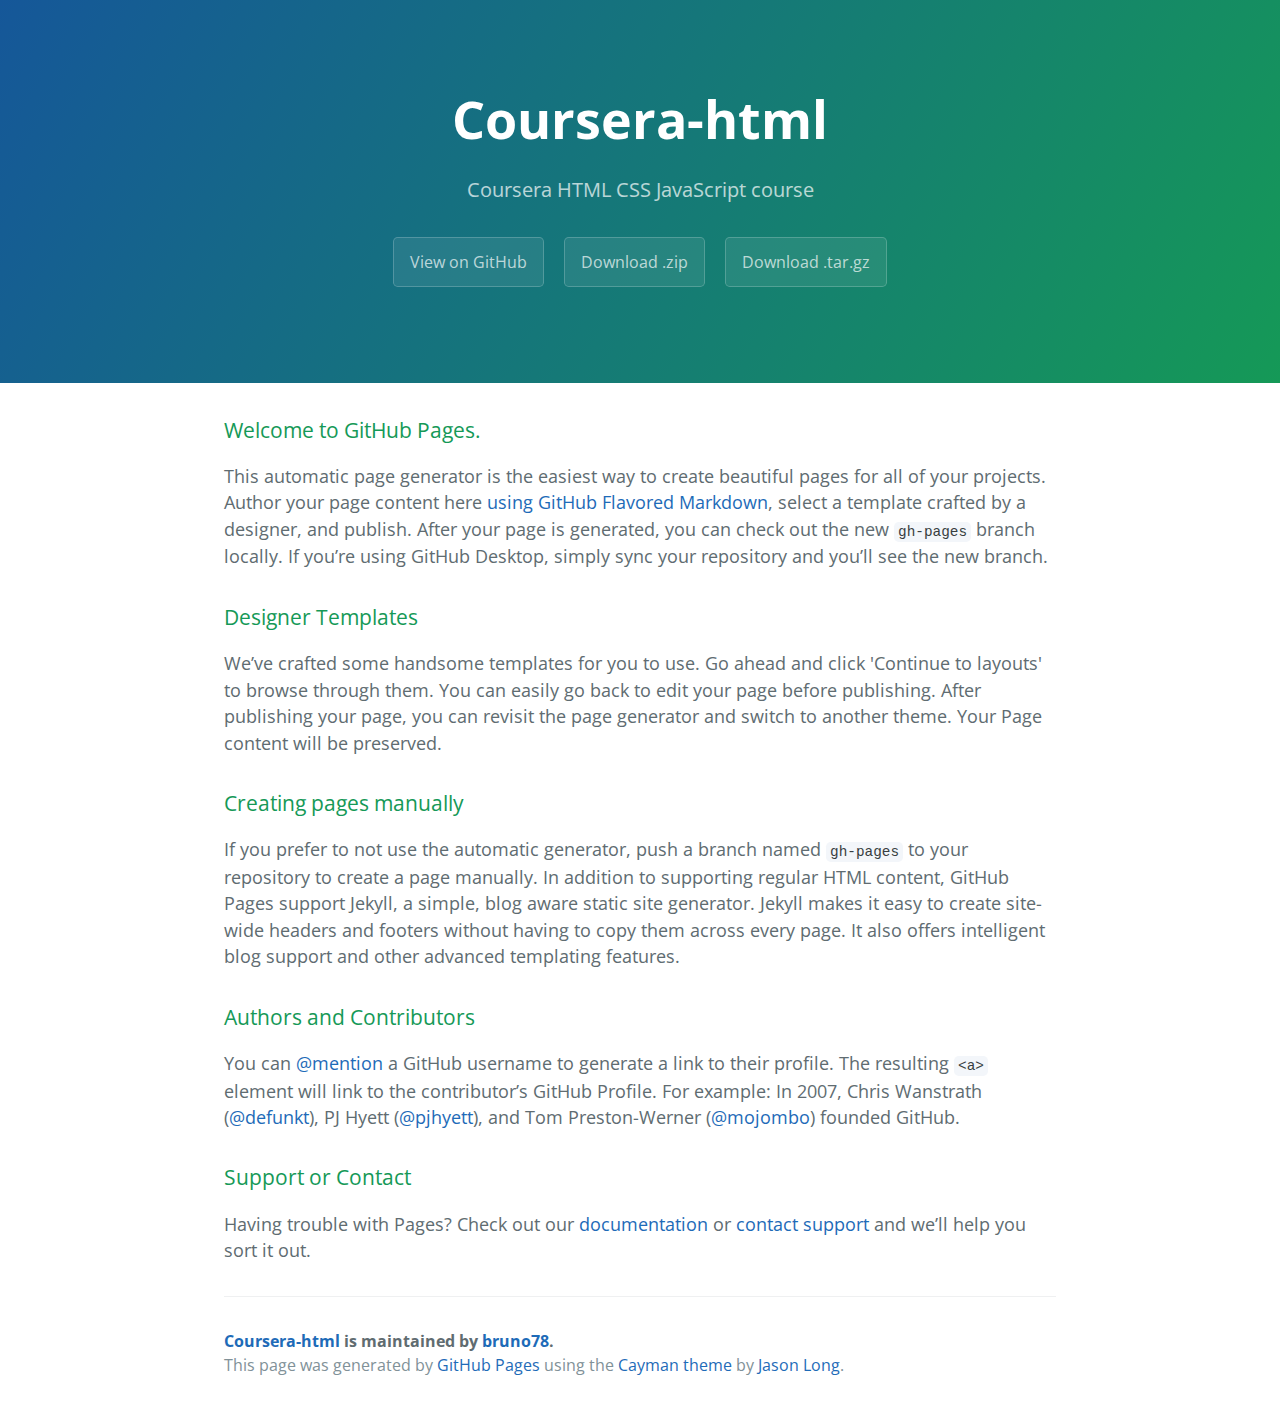
<file: index.html>
<!DOCTYPE html>
<html lang="en-us">
  <head>
    <meta charset="UTF-8">
    <title>Coursera-html by bruno78</title>
    <meta name="viewport" content="width=device-width, initial-scale=1">
    <link rel="stylesheet" type="text/css" href="stylesheets/normalize.css" media="screen">
    <link href='https://fonts.googleapis.com/css?family=Open+Sans:400,700' rel='stylesheet' type='text/css'>
    <link rel="stylesheet" type="text/css" href="stylesheets/stylesheet.css" media="screen">
    <link rel="stylesheet" type="text/css" href="stylesheets/github-light.css" media="screen">
  </head>
  <body>
    <section class="page-header">
      <h1 class="project-name">Coursera-html</h1>
      <h2 class="project-tagline">Coursera HTML CSS JavaScript course</h2>
      <a href="https://github.com/bruno78/coursera-html" class="btn">View on GitHub</a>
      <a href="https://github.com/bruno78/coursera-html/zipball/master" class="btn">Download .zip</a>
      <a href="https://github.com/bruno78/coursera-html/tarball/master" class="btn">Download .tar.gz</a>
    </section>

    <section class="main-content">
      <h3>
<a id="welcome-to-github-pages" class="anchor" href="#welcome-to-github-pages" aria-hidden="true"><span aria-hidden="true" class="octicon octicon-link"></span></a>Welcome to GitHub Pages.</h3>

<p>This automatic page generator is the easiest way to create beautiful pages for all of your projects. Author your page content here <a href="https://guides.github.com/features/mastering-markdown/">using GitHub Flavored Markdown</a>, select a template crafted by a designer, and publish. After your page is generated, you can check out the new <code>gh-pages</code> branch locally. If you’re using GitHub Desktop, simply sync your repository and you’ll see the new branch.</p>

<h3>
<a id="designer-templates" class="anchor" href="#designer-templates" aria-hidden="true"><span aria-hidden="true" class="octicon octicon-link"></span></a>Designer Templates</h3>

<p>We’ve crafted some handsome templates for you to use. Go ahead and click 'Continue to layouts' to browse through them. You can easily go back to edit your page before publishing. After publishing your page, you can revisit the page generator and switch to another theme. Your Page content will be preserved.</p>

<h3>
<a id="creating-pages-manually" class="anchor" href="#creating-pages-manually" aria-hidden="true"><span aria-hidden="true" class="octicon octicon-link"></span></a>Creating pages manually</h3>

<p>If you prefer to not use the automatic generator, push a branch named <code>gh-pages</code> to your repository to create a page manually. In addition to supporting regular HTML content, GitHub Pages support Jekyll, a simple, blog aware static site generator. Jekyll makes it easy to create site-wide headers and footers without having to copy them across every page. It also offers intelligent blog support and other advanced templating features.</p>

<h3>
<a id="authors-and-contributors" class="anchor" href="#authors-and-contributors" aria-hidden="true"><span aria-hidden="true" class="octicon octicon-link"></span></a>Authors and Contributors</h3>

<p>You can <a href="https://help.github.com/articles/basic-writing-and-formatting-syntax/#mentioning-users-and-teams" class="user-mention">@mention</a> a GitHub username to generate a link to their profile. The resulting <code>&lt;a&gt;</code> element will link to the contributor’s GitHub Profile. For example: In 2007, Chris Wanstrath (<a href="https://github.com/defunkt" class="user-mention">@defunkt</a>), PJ Hyett (<a href="https://github.com/pjhyett" class="user-mention">@pjhyett</a>), and Tom Preston-Werner (<a href="https://github.com/mojombo" class="user-mention">@mojombo</a>) founded GitHub.</p>

<h3>
<a id="support-or-contact" class="anchor" href="#support-or-contact" aria-hidden="true"><span aria-hidden="true" class="octicon octicon-link"></span></a>Support or Contact</h3>

<p>Having trouble with Pages? Check out our <a href="https://help.github.com/pages">documentation</a> or <a href="https://github.com/contact">contact support</a> and we’ll help you sort it out.</p>

      <footer class="site-footer">
        <span class="site-footer-owner"><a href="https://github.com/bruno78/coursera-html">Coursera-html</a> is maintained by <a href="https://github.com/bruno78">bruno78</a>.</span>

        <span class="site-footer-credits">This page was generated by <a href="https://pages.github.com">GitHub Pages</a> using the <a href="https://github.com/jasonlong/cayman-theme">Cayman theme</a> by <a href="https://twitter.com/jasonlong">Jason Long</a>.</span>
      </footer>

    </section>

  
  </body>
</html>
</file>
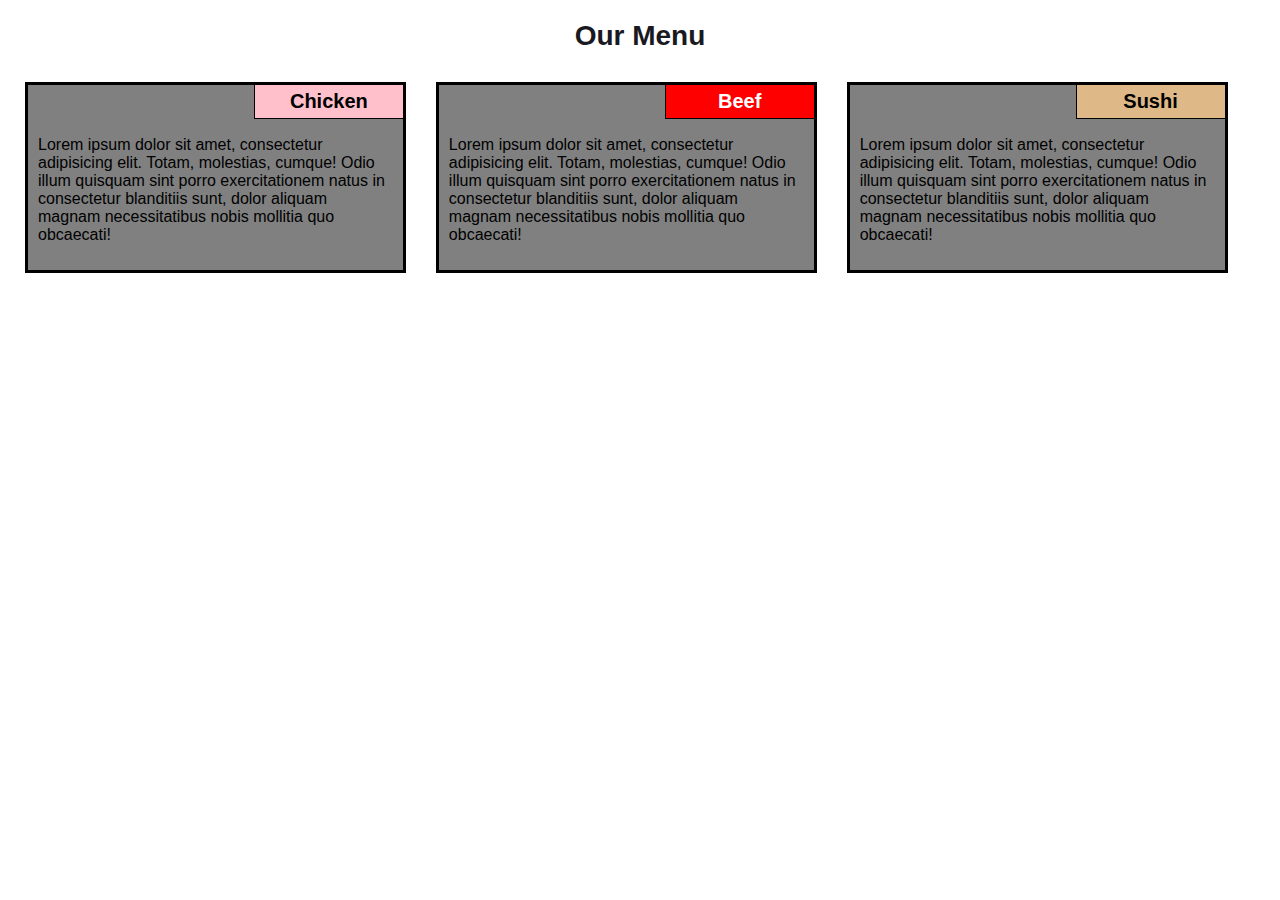
<file: module2-solution/index.html>
<!DOCTYPE html>
<html>
  <head>
    <meta charset="utf-8">
    <title> Assignment Module 2</title>
    <meta name="author" content="Bruno G. Tavares">
    <meta name="viewport" content="width=device-width, initial-scale=1">
    <link rel="stylesheet" type="text/css" href="css/style.css">
  </head>

  <body>
    <h1>Our Menu</h1>
    <div class="row">
      <div class="col-lg-4 col-md-6">
        <div class="section">
          <h2 id="chicken">Chicken</h2>
          <p>
            Lorem ipsum dolor sit amet, consectetur adipisicing elit. Totam, molestias, cumque! Odio illum quisquam sint porro exercitationem natus in consectetur blanditiis sunt, dolor aliquam magnam necessitatibus nobis mollitia quo obcaecati!
          </p>
      </div>
      </div>
      <div class="col-lg-4 col-md-6">
        <div class="section">
          <h2 id="beef">Beef</h2>
          <p>
            Lorem ipsum dolor sit amet, consectetur adipisicing elit. Totam, molestias, cumque! Odio illum quisquam sint porro exercitationem natus in consectetur blanditiis sunt, dolor aliquam magnam necessitatibus nobis mollitia quo obcaecati!
          </p>
      </div>
      </div>
      <div class="col-lg-4 col-md-12">
        <div class="section">
          <h2 id="sushi">Sushi</h2>
          <p>
            Lorem ipsum dolor sit amet, consectetur adipisicing elit. Totam, molestias, cumque! Odio illum quisquam sint porro exercitationem natus in consectetur blanditiis sunt, dolor aliquam magnam necessitatibus nobis mollitia quo obcaecati!
          </p>
      </div>
      </div>
    </div>

  </body>
</html>
</file>
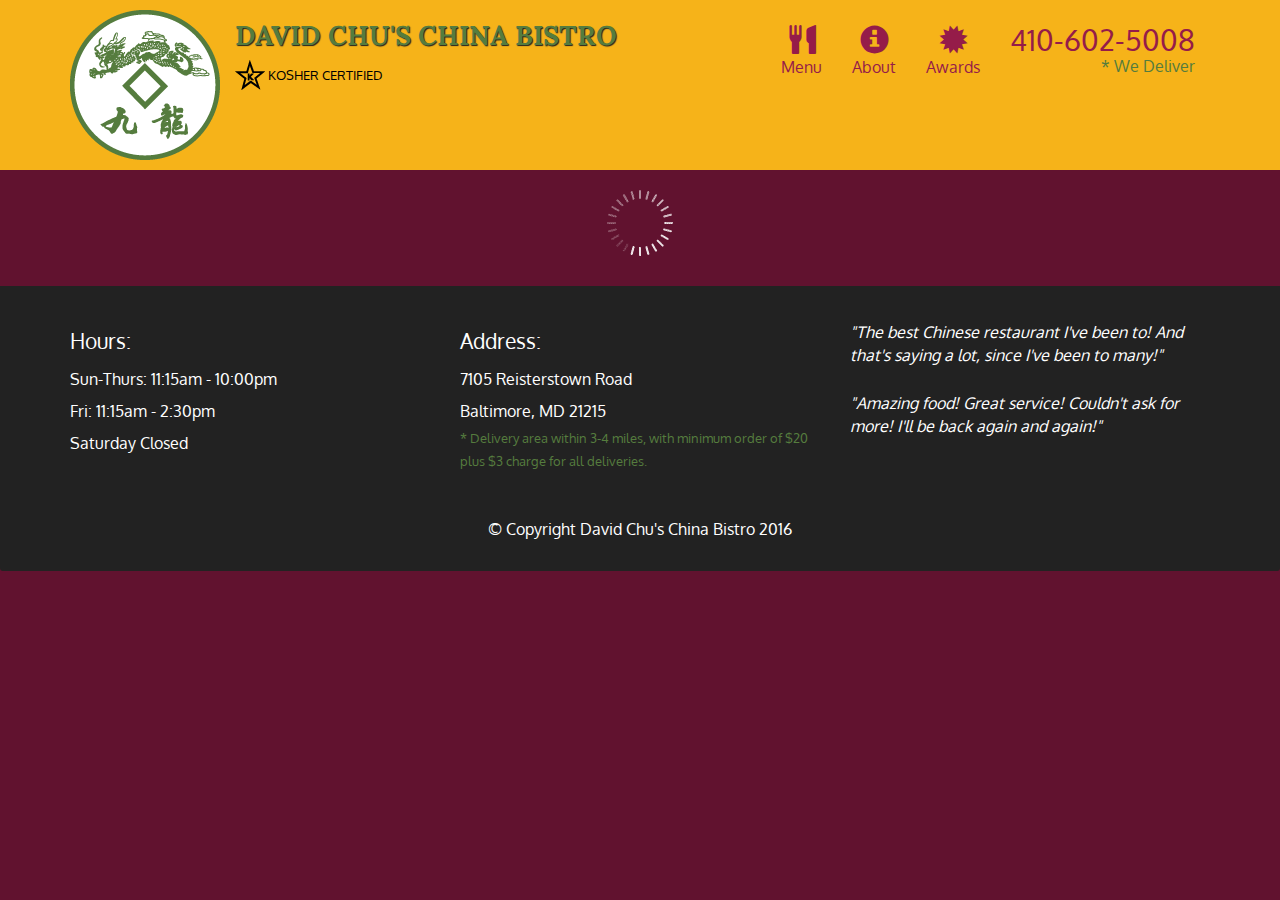
<file: module4-solution/index.html>
<!doctype html>
<html lang="en">
  <head>
    <meta charset="utf-8">
    <meta http-equiv="X-UA-Compatible" content="IE=edge">
    <meta name="viewport" content="width=device-width, initial-scale=1">
    <title>David Chu's China Bistro</title>
    <link rel="stylesheet" href="css/bootstrap.min.css">
    <link rel="stylesheet" href="css/styles.css">
    <link href='https://fonts.googleapis.com/css?family=Oxygen:400,300,700' rel='stylesheet' type='text/css'>
    <link href='https://fonts.googleapis.com/css?family=Lora' rel='stylesheet' type='text/css'>
  </head>
<body>
  <header>
    <nav id="header-nav" class="navbar navbar-default">
      <div class="container">
        <div class="navbar-header">
          <a href="index.html" class="pull-left visible-md visible-lg">
            <div id="logo-img" alt="Logo image"></div>
          </a>

          <div class="navbar-brand">
            <a href="index.html"><h1>David Chu's China Bistro</h1></a>
            <p>
              <img src="images/star-k-logo.png" alt="Kosher certification">
              <span>Kosher Certified</span>
            </p>
          </div>

          <button id="navbarToggle" type="button" class="navbar-toggle collapsed" data-toggle="collapse" data-target="#collapsable-nav" aria-expanded="false">
            <span class="sr-only">Toggle navigation</span>
            <span class="icon-bar"></span>
            <span class="icon-bar"></span>
            <span class="icon-bar"></span>
          </button>
        </div>
        
        <div id="collapsable-nav" class="collapse navbar-collapse">
           <ul id="nav-list" class="nav navbar-nav navbar-right">
            <li id="navHomeButton" class="visible-xs active">
              <a href="index.html">
                <span class="glyphicon glyphicon-home"></span> Home</a>
            </li>
            <li id="navMenuButton">
              <a href="#" onclick="$dc.loadMenuCategories();">
                <span class="glyphicon glyphicon-cutlery"></span><br class="hidden-xs"> Menu</a>
            </li>
            <li>
              <a href="#">
                <span class="glyphicon glyphicon-info-sign"></span><br class="hidden-xs"> About</a>
            </li>
            <li>
              <a href="#">
                <span class="glyphicon glyphicon-certificate"></span><br class="hidden-xs"> Awards</a>
            </li>
            <li id="phone" class="hidden-xs">
              <a href="tel:410-602-5008">
                <span>410-602-5008</span></a><div>* We Deliver</div>
            </li>
          </ul><!-- #nav-list -->
        </div><!-- .collapse .navbar-collapse -->
      </div><!-- .container -->
    </nav><!-- #header-nav -->
  </header>

  <div id="call-btn" class="visible-xs">
    <a class="btn" href="tel:410-602-5008">
    <span class="glyphicon glyphicon-earphone"></span>
    410-602-5008
    </a>
  </div>
  <div id="xs-deliver" class="text-center visible-xs">* We Deliver</div>

  <div id="main-content" class="container"></div>

  <footer class="panel-footer">
    <div class="container">
      <div class="row">
        <section id="hours" class="col-sm-4">
          <span>Hours:</span><br>
          Sun-Thurs: 11:15am - 10:00pm<br>
          Fri: 11:15am - 2:30pm<br>
          Saturday Closed
          <hr class="visible-xs">
        </section>
        <section id="address" class="col-sm-4">
          <span>Address:</span><br>
          7105 Reisterstown Road<br>
          Baltimore, MD 21215
          <p>* Delivery area within 3-4 miles, with minimum order of $20 plus $3 charge for all deliveries.</p>
          <hr class="visible-xs">
        </section>
        <section id="testimonials" class="col-sm-4">
          <p>"The best Chinese restaurant I've been to! And that's saying a lot, since I've been to many!"</p>
          <p>"Amazing food! Great service! Couldn't ask for more! I'll be back again and again!"</p>
        </section>
      </div>
      <div class="text-center">&copy; Copyright David Chu's China Bistro 2016</div>
    </div>
  </footer>

  <!-- jQuery (Bootstrap JS plugins depend on it) -->
  <script src="js/jquery-2.1.4.min.js"></script>
  <script src="js/bootstrap.min.js"></script>
  <script src="js/ajax-utils.js"></script>
  <script src="js/script.js"></script>
</body>
</html>
</file>
<file: stylesheets/stylesheet.css>
* {
  box-sizing: border-box; }

body {
  padding: 0;
  margin: 0;
  font-family: "Open Sans", "Helvetica Neue", Helvetica, Arial, sans-serif;
  font-size: 16px;
  line-height: 1.5;
  color: #606c71; }

a {
  color: #1e6bb8;
  text-decoration: none; }
  a:hover {
    text-decoration: underline; }

.btn {
  display: inline-block;
  margin-bottom: 1rem;
  color: rgba(255, 255, 255, 0.7);
  background-color: rgba(255, 255, 255, 0.08);
  border-color: rgba(255, 255, 255, 0.2);
  border-style: solid;
  border-width: 1px;
  border-radius: 0.3rem;
  transition: color 0.2s, background-color 0.2s, border-color 0.2s; }
  .btn + .btn {
    margin-left: 1rem; }

.btn:hover {
  color: rgba(255, 255, 255, 0.8);
  text-decoration: none;
  background-color: rgba(255, 255, 255, 0.2);
  border-color: rgba(255, 255, 255, 0.3); }

@media screen and (min-width: 64em) {
  .btn {
    padding: 0.75rem 1rem; } }

@media screen and (min-width: 42em) and (max-width: 64em) {
  .btn {
    padding: 0.6rem 0.9rem;
    font-size: 0.9rem; } }

@media screen and (max-width: 42em) {
  .btn {
    display: block;
    width: 100%;
    padding: 0.75rem;
    font-size: 0.9rem; }
    .btn + .btn {
      margin-top: 1rem;
      margin-left: 0; } }

.page-header {
  color: #fff;
  text-align: center;
  background-color: #159957;
  background-image: linear-gradient(120deg, #155799, #159957); }

@media screen and (min-width: 64em) {
  .page-header {
    padding: 5rem 6rem; } }

@media screen and (min-width: 42em) and (max-width: 64em) {
  .page-header {
    padding: 3rem 4rem; } }

@media screen and (max-width: 42em) {
  .page-header {
    padding: 2rem 1rem; } }

.project-name {
  margin-top: 0;
  margin-bottom: 0.1rem; }

@media screen and (min-width: 64em) {
  .project-name {
    font-size: 3.25rem; } }

@media screen and (min-width: 42em) and (max-width: 64em) {
  .project-name {
    font-size: 2.25rem; } }

@media screen and (max-width: 42em) {
  .project-name {
    font-size: 1.75rem; } }

.project-tagline {
  margin-bottom: 2rem;
  font-weight: normal;
  opacity: 0.7; }

@media screen and (min-width: 64em) {
  .project-tagline {
    font-size: 1.25rem; } }

@media screen and (min-width: 42em) and (max-width: 64em) {
  .project-tagline {
    font-size: 1.15rem; } }

@media screen and (max-width: 42em) {
  .project-tagline {
    font-size: 1rem; } }

.main-content :first-child {
  margin-top: 0; }
.main-content img {
  max-width: 100%; }
.main-content h1, .main-content h2, .main-content h3, .main-content h4, .main-content h5, .main-content h6 {
  margin-top: 2rem;
  margin-bottom: 1rem;
  font-weight: normal;
  color: #159957; }
.main-content p {
  margin-bottom: 1em; }
.main-content code {
  padding: 2px 4px;
  font-family: Consolas, "Liberation Mono", Menlo, Courier, monospace;
  font-size: 0.9rem;
  color: #383e41;
  background-color: #f3f6fa;
  border-radius: 0.3rem; }
.main-content pre {
  padding: 0.8rem;
  margin-top: 0;
  margin-bottom: 1rem;
  font: 1rem Consolas, "Liberation Mono", Menlo, Courier, monospace;
  color: #567482;
  word-wrap: normal;
  background-color: #f3f6fa;
  border: solid 1px #dce6f0;
  border-radius: 0.3rem; }
  .main-content pre > code {
    padding: 0;
    margin: 0;
    font-size: 0.9rem;
    color: #567482;
    word-break: normal;
    white-space: pre;
    background: transparent;
    border: 0; }
.main-content .highlight {
  margin-bottom: 1rem; }
  .main-content .highlight pre {
    margin-bottom: 0;
    word-break: normal; }
.main-content .highlight pre, .main-content pre {
  padding: 0.8rem;
  overflow: auto;
  font-size: 0.9rem;
  line-height: 1.45;
  border-radius: 0.3rem; }
.main-content pre code, .main-content pre tt {
  display: inline;
  max-width: initial;
  padding: 0;
  margin: 0;
  overflow: initial;
  line-height: inherit;
  word-wrap: normal;
  background-color: transparent;
  border: 0; }
  .main-content pre code:before, .main-content pre code:after, .main-content pre tt:before, .main-content pre tt:after {
    content: normal; }
.main-content ul, .main-content ol {
  margin-top: 0; }
.main-content blockquote {
  padding: 0 1rem;
  margin-left: 0;
  color: #819198;
  border-left: 0.3rem solid #dce6f0; }
  .main-content blockquote > :first-child {
    margin-top: 0; }
  .main-content blockquote > :last-child {
    margin-bottom: 0; }
.main-content table {
  display: block;
  width: 100%;
  overflow: auto;
  word-break: normal;
  word-break: keep-all; }
  .main-content table th {
    font-weight: bold; }
  .main-content table th, .main-content table td {
    padding: 0.5rem 1rem;
    border: 1px solid #e9ebec; }
.main-content dl {
  padding: 0; }
  .main-content dl dt {
    padding: 0;
    margin-top: 1rem;
    font-size: 1rem;
    font-weight: bold; }
  .main-content dl dd {
    padding: 0;
    margin-bottom: 1rem; }
.main-content hr {
  height: 2px;
  padding: 0;
  margin: 1rem 0;
  background-color: #eff0f1;
  border: 0; }

@media screen and (min-width: 64em) {
  .main-content {
    max-width: 64rem;
    padding: 2rem 6rem;
    margin: 0 auto;
    font-size: 1.1rem; } }

@media screen and (min-width: 42em) and (max-width: 64em) {
  .main-content {
    padding: 2rem 4rem;
    font-size: 1.1rem; } }

@media screen and (max-width: 42em) {
  .main-content {
    padding: 2rem 1rem;
    font-size: 1rem; } }

.site-footer {
  padding-top: 2rem;
  margin-top: 2rem;
  border-top: solid 1px #eff0f1; }

.site-footer-owner {
  display: block;
  font-weight: bold; }

.site-footer-credits {
  color: #819198; }

@media screen and (min-width: 64em) {
  .site-footer {
    font-size: 1rem; } }

@media screen and (min-width: 42em) and (max-width: 64em) {
  .site-footer {
    font-size: 1rem; } }

@media screen and (max-width: 42em) {
  .site-footer {
    font-size: 0.9rem; } }
</file>
<file: stylesheets/github-light.css>
/*
   Copyright 2014 GitHub Inc.

   Licensed under the Apache License, Version 2.0 (the "License");
   you may not use this file except in compliance with the License.
   You may obtain a copy of the License at

       http://www.apache.org/licenses/LICENSE-2.0

   Unless required by applicable law or agreed to in writing, software
   distributed under the License is distributed on an "AS IS" BASIS,
   WITHOUT WARRANTIES OR CONDITIONS OF ANY KIND, either express or implied.
   See the License for the specific language governing permissions and
   limitations under the License.

*/

.pl-c /* comment */ {
  color: #969896;
}

.pl-c1      /* constant, markup.raw, meta.diff.header, meta.module-reference, meta.property-name, support, support.constant, support.variable, variable.other.constant */,
.pl-s .pl-v /* string variable */ {
  color: #0086b3;
}

.pl-e  /* entity */,
.pl-en /* entity.name */ {
  color: #795da3;
}

.pl-s .pl-s1 /* string source */,
.pl-smi      /* storage.modifier.import, storage.modifier.package, storage.type.java, variable.other, variable.parameter.function */ {
  color: #333;
}

.pl-ent /* entity.name.tag */ {
  color: #63a35c;
}

.pl-k /* keyword, storage, storage.type */ {
  color: #a71d5d;
}

.pl-pds              /* punctuation.definition.string, string.regexp.character-class */,
.pl-s                /* string */,
.pl-s .pl-pse .pl-s1 /* string punctuation.section.embedded source */,
.pl-sr               /* string.regexp */,
.pl-sr .pl-cce       /* string.regexp constant.character.escape */,
.pl-sr .pl-sra       /* string.regexp string.regexp.arbitrary-repitition */,
.pl-sr .pl-sre       /* string.regexp source.ruby.embedded */ {
  color: #183691;
}

.pl-v /* variable */ {
  color: #ed6a43;
}

.pl-id /* invalid.deprecated */ {
  color: #b52a1d;
}

.pl-ii /* invalid.illegal */ {
  background-color: #b52a1d;
  color: #f8f8f8;
}

.pl-sr .pl-cce /* string.regexp constant.character.escape */ {
  color: #63a35c;
  font-weight: bold;
}

.pl-ml /* markup.list */ {
  color: #693a17;
}

.pl-mh        /* markup.heading */,
.pl-mh .pl-en /* markup.heading entity.name */,
.pl-ms        /* meta.separator */ {
  color: #1d3e81;
  font-weight: bold;
}

.pl-mq /* markup.quote */ {
  color: #008080;
}

.pl-mi /* markup.italic */ {
  color: #333;
  font-style: italic;
}

.pl-mb /* markup.bold */ {
  color: #333;
  font-weight: bold;
}

.pl-md /* markup.deleted, meta.diff.header.from-file */ {
  background-color: #ffecec;
  color: #bd2c00;
}

.pl-mi1 /* markup.inserted, meta.diff.header.to-file */ {
  background-color: #eaffea;
  color: #55a532;
}

.pl-mdr /* meta.diff.range */ {
  color: #795da3;
  font-weight: bold;
}

.pl-mo /* meta.output */ {
  color: #1d3e81;
}
</file>
<file: module2-solution/css/style.css>
*{
  box-sizing: border-box;
}
body {
  font-family: sans-serif;
  margin: 0;
  font-size:16px/18px;
}

h1 {text-align: center;
  font-size: 175%;
  margin: 0;
  margin-top: 20px;
  margin-bottom: 20px;
  text-shadow: 2px, 2px, 10px, #bbb;
  color: #191922;
}

h2 {
  display: inline-block;
  border: 1px solid black;
  padding: 5px;
  font-size: 1.25em;
  width: 150px;
  text-align: center;
  margin-top: -13px;
  margin-bottom: 0;
  position: absolute;
  right: -1px;
  top: 12px;
}

.section {
  background-color: gray;
  border: 3px solid black;
  position: relative;
  /* height: 170px; */
  margin-right: 15px;
  margin-left: 15px;
  margin-bottom: 15px;
  padding: 10px;
  padding-top: 35px;

}

.row {
  background-color: white;
  position: relative;
  height: 170px;
  margin-right: 15px;
  margin-left: auto;
  margin-bottom: 15px;
  padding: 10px;
}
#chicken {
  background-color: pink;

}

#chicken:hover {
  background-color: #fff;
  color: #ff8c38;
  cursor: pointer;
}
#beef {
  background-color: red;
  color: white;
  border-color: black;
}

#beef:hover {
  background-color: #fff;
  color: #913232;
  cursor: pointer;
}
#sushi {
  background-color: #DEB887;
}

#sushi:hover {
  background-color: #fff;
  color: #369818;
  cursor: pointer;
}

/*********** Desktop view *************/
@media (min-width: 992px) {
  .col-lg-4 {
    float: left;
    width: 33%;
  }
}

/*********** Tablet view *************/
@media (min-width: 768px) and (max-width: 991px ) {
  .col-md-6, .col-md-12 {
    float: left;
  }
  .col-md-6 {
    width: 50%;
  }
  .col-md-12 {
    width: 100%;
  }
}

/*********** Mobile view *************/
@media (max-width: 767px){
  .col-sm-12 {
    width: 100%;
  }

}
</file>
<file: module4-solution/css/styles.css>
body {
  font-size: 16px;
  color: #fff;
  background-color: #61122f;
  font-family: 'Oxygen', sans-serif;
}

/** HEADER **/
#header-nav {
  background-color: #f6b319;
  border-radius: 0;
  border: 0;
}

#logo-img {
  background: url('../images/restaurant-logo_large.png') no-repeat;
  width: 150px;
  height: 150px;
  margin: 10px 15px 10px 0;
}

.navbar-brand {
  padding-top: 25px;
}
.navbar-brand h1 { /* Restaurant name */
  font-family: 'Lora', serif;
  color: #557c3e;
  font-size: 1.5em;
  text-transform: uppercase;
  font-weight: bold;
  text-shadow: 1px 1px 1px #222;
  margin-top: 0;
  margin-bottom: 0;
  line-height: .75;
}
.navbar-brand a:hover, .navbar-brand a:focus {
  text-decoration: none;
}
.navbar-brand p { /* Kosher cert */
  color: #000;
  text-transform: uppercase;
  font-size: .7em;
  margin-top: 15px;
}
.navbar-brand p span { /* Star-K */
  vertical-align: middle;
}

#nav-list {
  margin-top: 10px;
}
#nav-list a {
  color: #951C49;
  text-align: center;
}
#nav-list a:hover {
  background: #E7E7E7;
}
#nav-list a span {
  font-size: 1.8em;
}

#phone {
  margin-top: 5px;
}
#phone a { /* Phone number */
  text-align: right;
  padding-bottom: 0;
}
#phone div { /* We Deliver */
  color: #557c3e;
  text-align: right;
  padding-right: 15px;
}

.navbar-header button.navbar-toggle, .navbar-header .icon-bar {
  border: 1px solid #61122f;
}
.navbar-header button.navbar-toggle {
  clear: both;
  margin-top: -30px;
}
/* END HEADER */

/* FOOTER */
.panel-footer {
  margin-top: 30px;
  padding-top: 35px;
  padding-bottom: 30px;
  background-color: #222;
  border-top: 0;
}
.panel-footer div.row {
  margin-bottom: 35px;
}
#hours, #address {
  line-height: 2;
}
#hours > span, #address > span {
  font-size: 1.3em;
}
#address p {
  color: #557c3e;
  font-size: .8em;
  line-height: 1.8;
}
#testimonials {
  font-style: italic;
}
#testimonials p:nth-child(2) {
  margin-top: 25px;
}
/* END FOOTER */



/* HOME PAGE */
.container .jumbotron {
  box-shadow: 0 0 50px #3F0C1F;
  border: 2px solid #3F0C1F;
}

#menu-tile, #specials-tile, #map-tile {
  height: 250px;
  width: 100%;
  margin-bottom: 15px;
  position: relative;
  border: 2px solid #3F0C1F;
  overflow: hidden;
}
#menu-tile:hover, #specials-tile:hover, #map-tile:hover {
  box-shadow: 0 1px 5px 1px #cccccc;
}
#menu-tile {
  background: url('../images/menu-tile.jpg') no-repeat;
  background-position: center;
}
#specials-tile {
  background: url('../images/specials-tile.jpg') no-repeat;
  background-position: center;
}
#menu-tile span, #specials-tile span, #map-tile span {
  position: absolute;
  bottom: 0;
  right: 0;
  width: 100%;
  text-align: center;
  font-size: 1.6em;
  text-transform: uppercase;
  background-color: #000;
  color: #fff;
  opacity: .8;
}
/* END HOME PAGE */

/* MENU CATEGORIES PAGE */
.category-tile { 
  position: relative;
  border: 2px solid #3F0C1F;
  overflow: hidden;
  width: 200px;
  height: 200px;
  margin: 0 auto 15px;
}
.category-tile span {
  position: absolute;
  bottom: 0;
  right: 0;
  width: 100%;
  text-align: center;
  font-size: 1.2em;
  text-transform: uppercase;
  background-color: #000;
  color: #fff;
  opacity: .8;
}
.category-tile:hover {
  box-shadow: 0 1px 5px 1px #cccccc;
}

#menu-categories-title + div {
  margin-bottom: 50px;
}
/* END MENU CATEGORIES PAGE */

/* SINGLE CATEGORY PAGE */
.menu-item-tile {
  margin-bottom: 25px;
}
.menu-item-tile hr {
  width: 80%;
}
.menu-item-tile .menu-item-price {
  font-size: 1.1em;
  text-align: right;
  margin-top: -15px;
  margin-right: -15px;
}
.menu-item-tile .menu-item-price span {
  font-size: .6em;
}
.menu-item-photo {
  position: relative;
  border: 2px solid #3F0C1F; 
  overflow: hidden;
  padding: 0;
  margin-right: -15px;
  margin-left: auto;
  margin-bottom: 20px;
  max-width: 250px;
}
.menu-item-photo div {
  position: absolute;
  bottom: 0;
  right: 0;
  width: 80px;
  background-color: #557c3e;
  text-align: center;
}
.menu-item-description {
  padding-right: 30px;
}
h3.menu-item-title {
  margin: 0 0 10px;
}
.menu-item-details {
  font-size: .9em;
  font-style: italic;
}
/* END SINGLE CATEGORY PAGE */


/********** Large devices only **********/
@media (min-width: 1200px) {
  .container .jumbotron {
    background: url('../images/jumbotron_1200.jpg') no-repeat;
    height: 675px;
  }
}

/********** Medium devices only **********/
@media (min-width: 992px) and (max-width: 1199px) {
  /* Header */
  #logo-img {
    background: url('../images/restaurant-logo_medium.png') no-repeat;
    width: 100px;
    height: 100px;
    margin: 5px 5px 5px 0;
  }
  /* End Header */

  /* Home Page */
  .container .jumbotron {
    background: url('../images/jumbotron_992.jpg') no-repeat;
    height: 558px;
  }
  /* End Home Page */
}

/********** Small devices only **********/
@media (min-width: 768px) and (max-width: 991px) {
  /* Home Page */
  .container .jumbotron {
    background: url('../images/jumbotron_768.jpg') no-repeat;
    height: 432px;
  }
  /* End Home Page */
}

/********** Extra small devices only **********/
@media (max-width: 767px) {
  /* Header */
  .navbar-brand {
    padding-top: 10px;
    height: 80px;
  }
  .navbar-brand h1 { /* Restaurant name */
    padding-top: 10px;
    font-size: 5vw; /* 1vw = 1% of viewport width */
  }
  .navbar-brand p { /* Kosher cert */
    font-size: .6em;
    margin-top: 12px;
  }
  .navbar-brand p img { /* Star-K */
    height: 20px;
  }

  #collapsable-nav a { /* Collapsed nav menu text */
    font-size: 1.2em;
  }
  #collapsable-nav a span { /* Collapsed nav menu glyph */
    font-size: 1em;
    margin-right: 5px;
  }

  #call-btn > a {
    font-size: 1.5em;
    display: block;
    margin: 0 20px;
    padding: 10px;
    border: 2px solid #fff;
    background-color: #f6b319;
    color: #951c49;
  }
  #xs-deliver {
    margin-top: 5px;
    font-size: .7em;
    letter-spacing: .1em;
    text-transform: uppercase;
  }
  /* End Header */

  /* Footer */
  .panel-footer section {
    margin-bottom: 30px;
    text-align: center;
  }
  .panel-footer section:nth-child(3) {
    margin-bottom: 0; /* margin already exists on the whole row */
  }
  .panel-footer section hr {
    width: 50%;
  }
  /* End Footer */

  /* Home Page */
  .container .jumbotron {
    margin-top: 30px;
    padding: 0;
  }
  #menu-tile, #specials-tile {
    width: 360px;
    margin: 0 auto 15px;
  }

  .menu-item-photo {
    margin-right: auto;
  }
  .menu-item-tile .menu-item-price {
    text-align: center;
  }
  .menu-item-description {
    text-align: center;;
  }
}


/********** Super extra small devices Only :-) (e.g., iPhone 4) **********/
@media (max-width: 479px) {
  /* Header */
  .navbar-brand h1 { /* Restaurant name */
    padding-top: 5px;
    font-size: 6vw;
  }
  /* End Header */
  
  /* Home page */
  #menu-tile, #specials-tile {
    width: 280px;
    margin: 0 auto 15px;
  }

  .col-xxs-12 {
    position: relative;
    min-height: 1px;
    padding-right: 15px;
    padding-left: 15px;
    float: left;
    width: 100%;
  }
}
</file>
